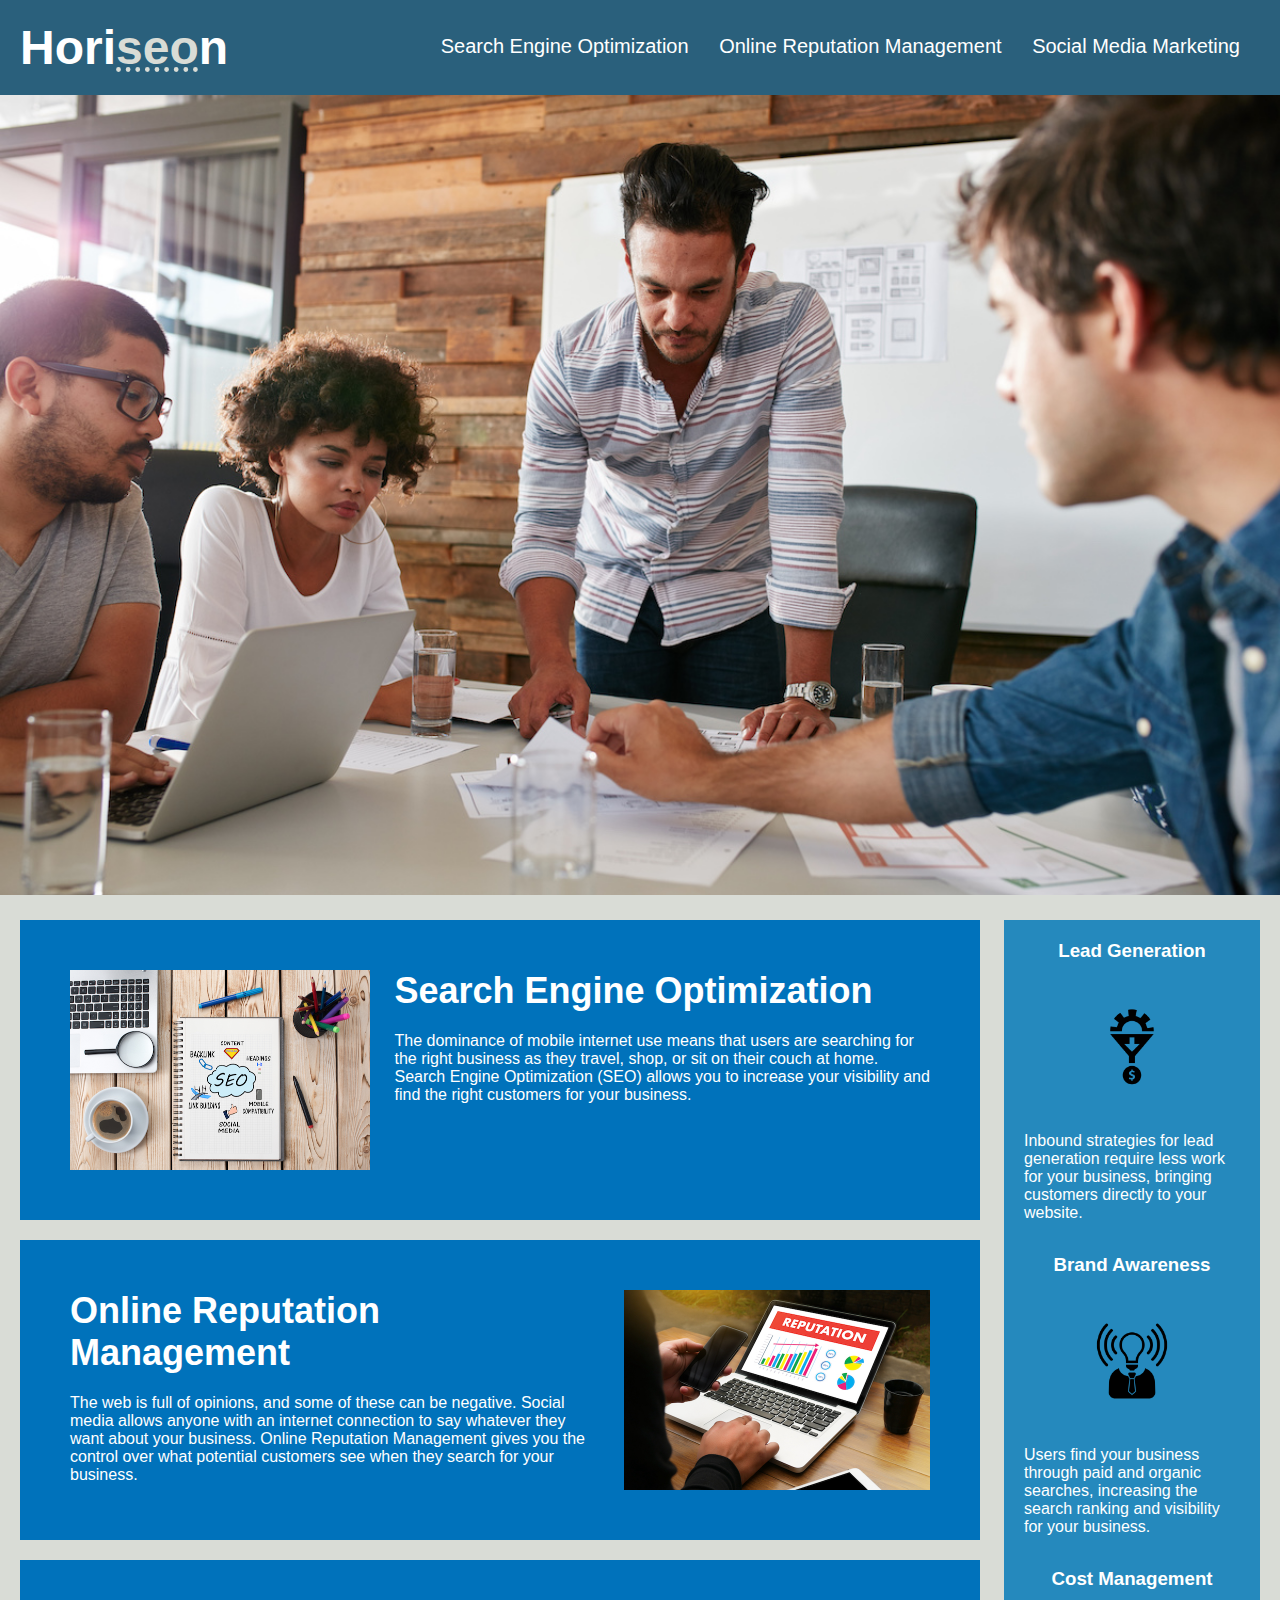
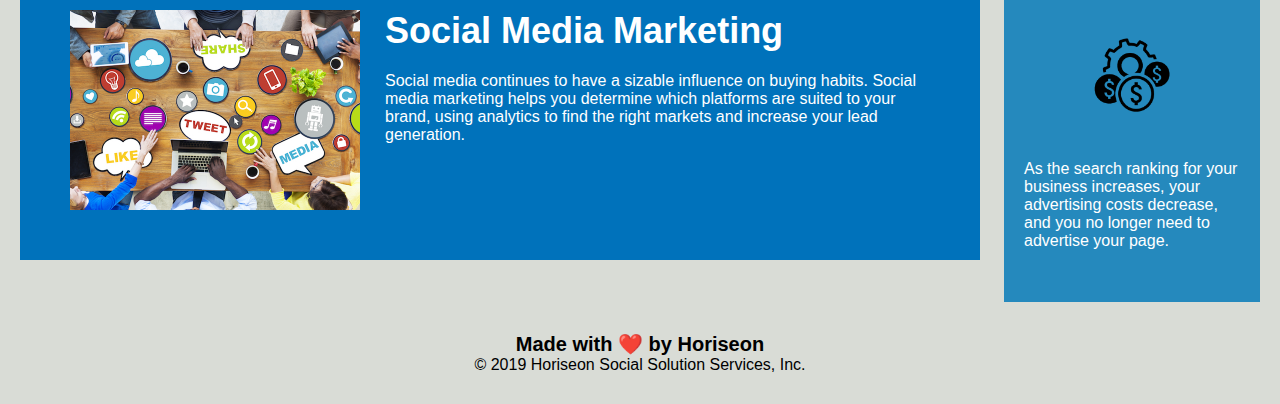
<file: index.html>
<!DOCTYPE html>
<html lang="en-us">

<head>
    <meta charset="UTF-8" />
    <meta name="description" content="The web is full of opinions, and some of these can be negative. Social media allows anyone with an internet connection to say whatever they want about your business. Online Reputation Management gives you the control over what potential customers see when they search for your business." />
    <meta name=”robots” content=”index, follow”>
    <meta name="viewport" content="width=device-width,initial-scale=1.0">
    <meta name="author" content="John Doe">

    <meta property="og:site_name" content="Horiseon" />
    <meta property="og:title" content="Horiseon" />
    <meta property="og:description" content="We help you to take your company brand to the next level" />
    <meta property="og:image" content="./images/digital-marketing-meeting.jpg" />

    <meta http-equiv="refresh" content="30">

    <link rel="canonical" href="http://example.com/" />
    <link rel="stylesheet" href="./assets/css/style.css">
    <title>Horiseon | Social Solution Services, Inc.</title>
</head>

<body>
    <header class="header">
        <h1>Hori<abbr title="Search Engine Optimization" class="seo">seo</abbr>n</h1>
        <nav>
            <ul>
                <li>
                    <a href="#search-engine-optimization" alt="search-engine">Search Engine Optimization</a>
                </li>
                <li>
                    <a href="#online-reputation-management" alt="online-reputation-management">Online Reputation Management</a>
                </li>
                <li>
                    <a href="#social-media-marketing" alt="social-media-marketing">Social Media Marketing</a>
                </li>
            </ul>
        </nav>
    </header>

    <div class="hero"></div>

    <section class="content">
        <div class="search-engine-optimization">
            <img src="./assets/images/search-engine-optimization.jpg" class="float-left" alt="search-engine" />
            <h2>Search Engine Optimization</h2>
            <p>
                The dominance of mobile internet use means that users are searching for the right business as they travel, shop, or sit on their couch at home. Search Engine Optimization (SEO) allows you to increase your visibility and find the right customers for your business.
            </p>
        </div>
        <div id="online-reputation-management" class="online-reputation-management">
            <img src="./assets/images/online-reputation-management.jpg" class="float-right" alt="reputation-management" />
            <h2>Online Reputation Management</h2>
            <p>
                The web is full of opinions, and some of these can be negative. Social media allows anyone with an internet connection to say whatever they want about your business. Online Reputation Management gives you the control over what potential customers see when they search for your business.
            </p>
        </div>
        <div id="social-media-marketing" class="social-media-marketing">
            <img src="./assets/images/social-media-marketing.jpg" class="float-left" alt="Social-media-marketing" />
            <h2>Social Media Marketing</h2>
            <p>
                Social media continues to have a sizable influence on buying habits. Social media marketing helps you determine which platforms are suited to your brand, using analytics to find the right markets and increase your lead generation.
            </p>
        </div>
    </section>

    <section class="benefits">
        <div class="benefit-lead">
            <h3 class="benefit-heading">Lead Generation</h3>
            <img src="./assets/images/lead-generation.png" />
            <p>
                Inbound strategies for lead generation require less work for your business, bringing customers directly to your website.
            </p>
        </div>
        <div class="benefit-brand">
            <h3 class="benefit-heading">Brand Awareness</h3>
            <img src="./assets/images/brand-awareness.png" />
            <p>
                Users find your business through paid and organic searches, increasing the search ranking and visibility for your business.
            </p>
        </div>
        <div class="benefit-cost">
            <h3 class="benefit-heading">Cost Management</h3>
            <img src="./assets/images/cost-management.png" />
            <p>
                As the search ranking for your business increases, your advertising costs decrease, and you no longer need to advertise your page.
            </p>
        </div>
    </section>
    
    <footer>
        <h2>Made with ❤️️ by Horiseon</h2>
        <p>
            &copy; 2019 Horiseon Social Solution Services, Inc.
        </p>
    </footer>
</body>

</html>
</file>
<file: assets/css/style.css>
* {
    box-sizing: border-box;
    padding: 0;
    margin: 0;
}

body {
    background-color: #d9dcd6;
}

header {
    padding: 20px;
    font-family: 'Trebuchet MS', 'Lucida Sans Unicode', 'Lucida Grande', 'Lucida Sans', Arial, sans-serif;
    background-color: #2a607c;
    color: #ffffff;
}

header h1 {
    display: inline-block;
    font-size: 48px;
}

header h1 .seo {
    color: #d9dcd6;
}

nav {
    padding-top: 15px;
    margin-right: 20px;
    float: right;
    font-family: 'Gill Sans', 'Gill Sans MT', Calibri, 'Trebuchet MS', sans-serif;
    font-size: 20px;
}

nav ul {
    list-style-type: none;
}

nav ul li {
    display: inline-block;
    margin-left: 25px;
}

nav a:hover {
    background-color: #d9dcd6;
    color: #2a607c;
}

a {
    color: #ffffff;
    text-decoration: none;
}

p {
    font-size: 16px;
}

.hero {
    height: 800px;
    width: 100%;
    margin-bottom: 25px;
    background-image: url("../images/digital-marketing-meeting.jpg");
    background-size: cover;
    background-position: center;
}

.float-left {
    float: left;
    margin-right: 25px;
}

.float-right {
    float: right;
    margin-left: 25px;
}

.content {
    width: 75%;
    display: inline-block;
    margin-left: 20px;
}

.benefits {
    margin-right: 20px;
    padding: 20px;
    clear: both;
    float: right;
    width: 20%;
    height: 100%;
    font-family: 'Gill Sans', 'Gill Sans MT', Calibri, 'Trebuchet MS', sans-serif;
    background-color: #2589bd;
}

.benefit-lead {
    margin-bottom: 32px;
    color: #ffffff;
}

.benefit-brand {
    margin-bottom: 32px;
    color: #ffffff;
}

.benefit-cost {
    margin-bottom: 32px;
    color: #ffffff;
}

.benefit-heading {
    margin-bottom: 10px;
    text-align: center;
}

.benefits img {
    display: block;
    margin: 10px auto;
    max-width: 150px;
}

.search-engine-optimization {
    margin-bottom: 20px;
    padding: 50px;
    height: 300px;
    font-family: 'Gill Sans', 'Gill Sans MT', Calibri, 'Trebuchet MS', sans-serif;
    background-color: #0072bb;
    color: #ffffff;
}

.online-reputation-management {
    margin-bottom: 20px;
    padding: 50px;
    height: 300px;
    font-family: 'Gill Sans', 'Gill Sans MT', Calibri, 'Trebuchet MS', sans-serif;
    background-color: #0072bb;
    color: #ffffff;
}

.social-media-marketing {
    margin-bottom: 20px;
    padding: 50px;
    height: 300px;
    font-family: 'Gill Sans', 'Gill Sans MT', Calibri, 'Trebuchet MS', sans-serif;
    background-color: #0072bb;
    color: #ffffff;
}

.search-engine-optimization img {
    max-height: 200px;
}

.online-reputation-management img {
    max-height: 200px;
}

.social-media-marketing img {
    max-height: 200px;
}

.search-engine-optimization h2 {
    margin-bottom: 20px;
    font-size: 36px;
}

.online-reputation-management h2 {
    margin-bottom: 20px;
    font-size: 36px;
}

.social-media-marketing h2 {
    margin-bottom: 20px;
    font-size: 36px;
}

footer {
    padding: 30px;
    clear: both;
    font-family: 'Trebuchet MS', 'Lucida Sans Unicode', 'Lucida Grande', 'Lucida Sans', Arial, sans-serif;
    text-align: center;
}

footer h2 {
    font-size: 20px;
}
</file>
